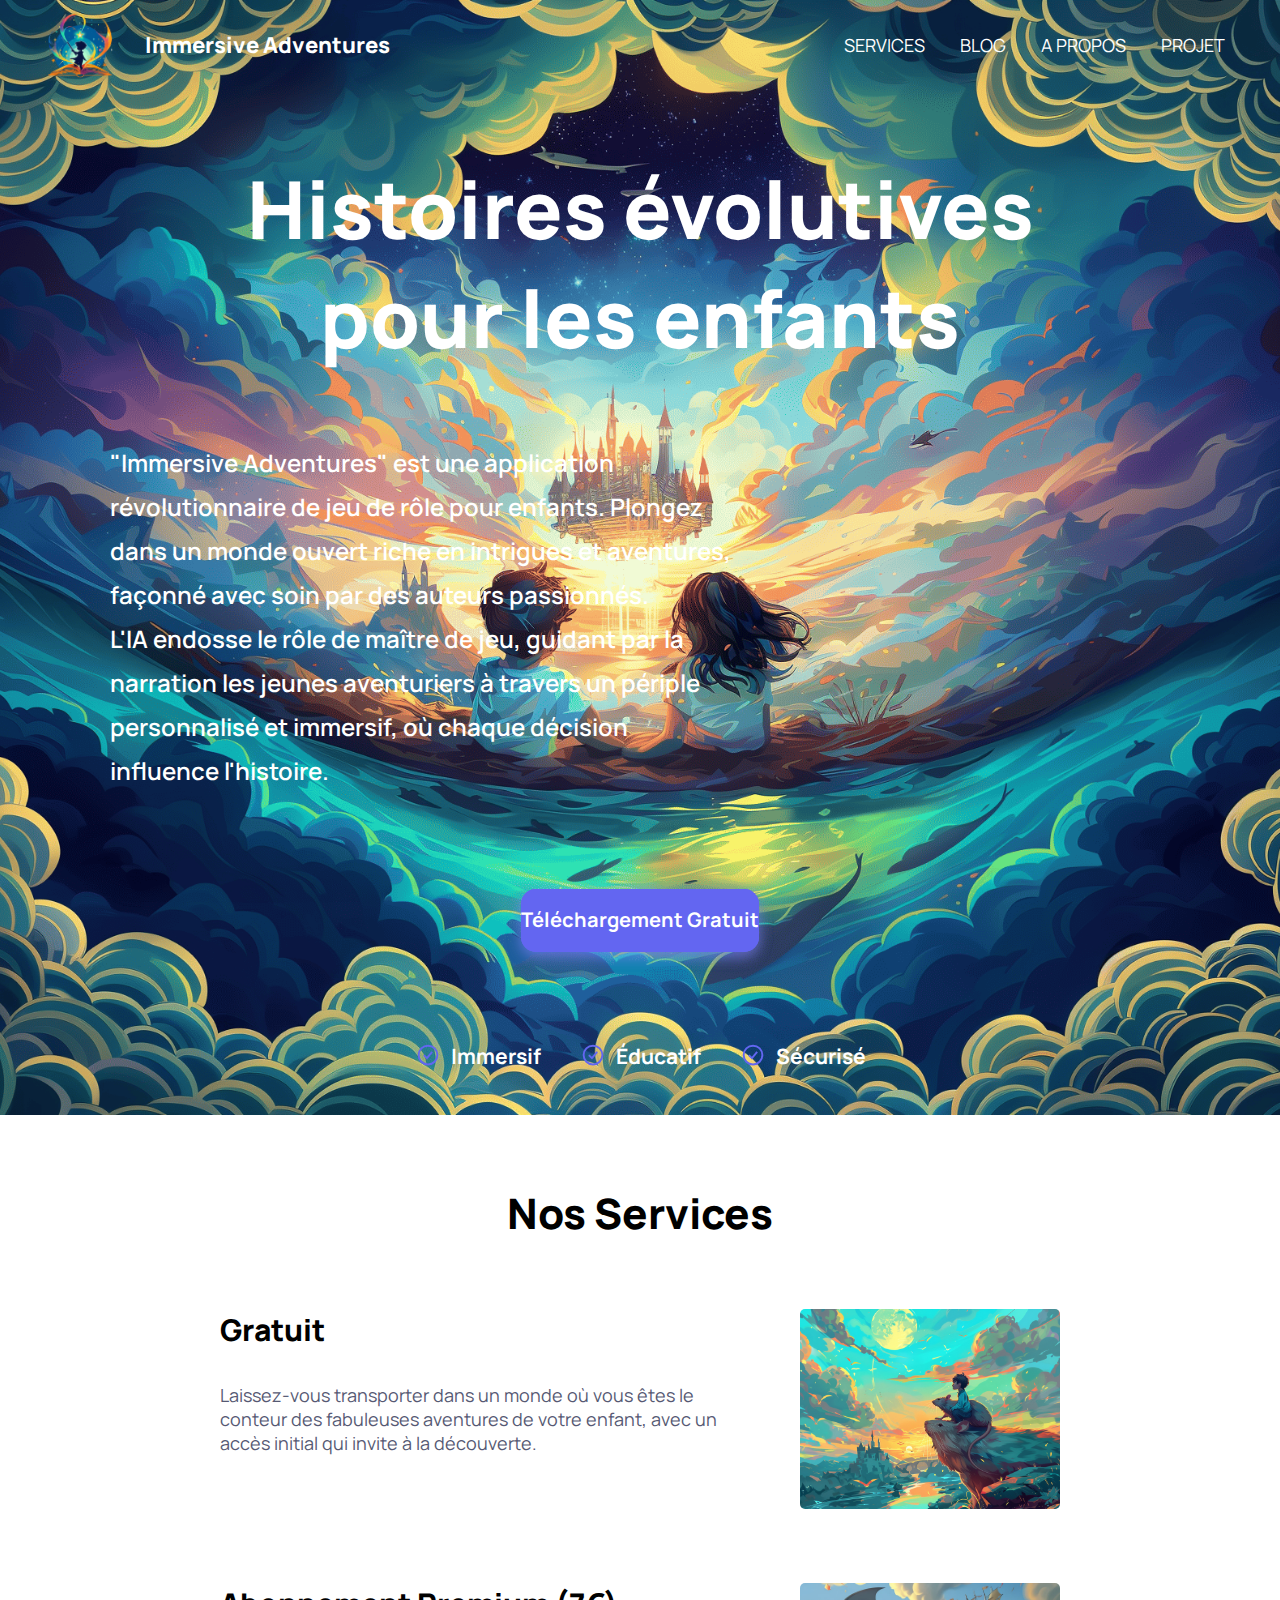
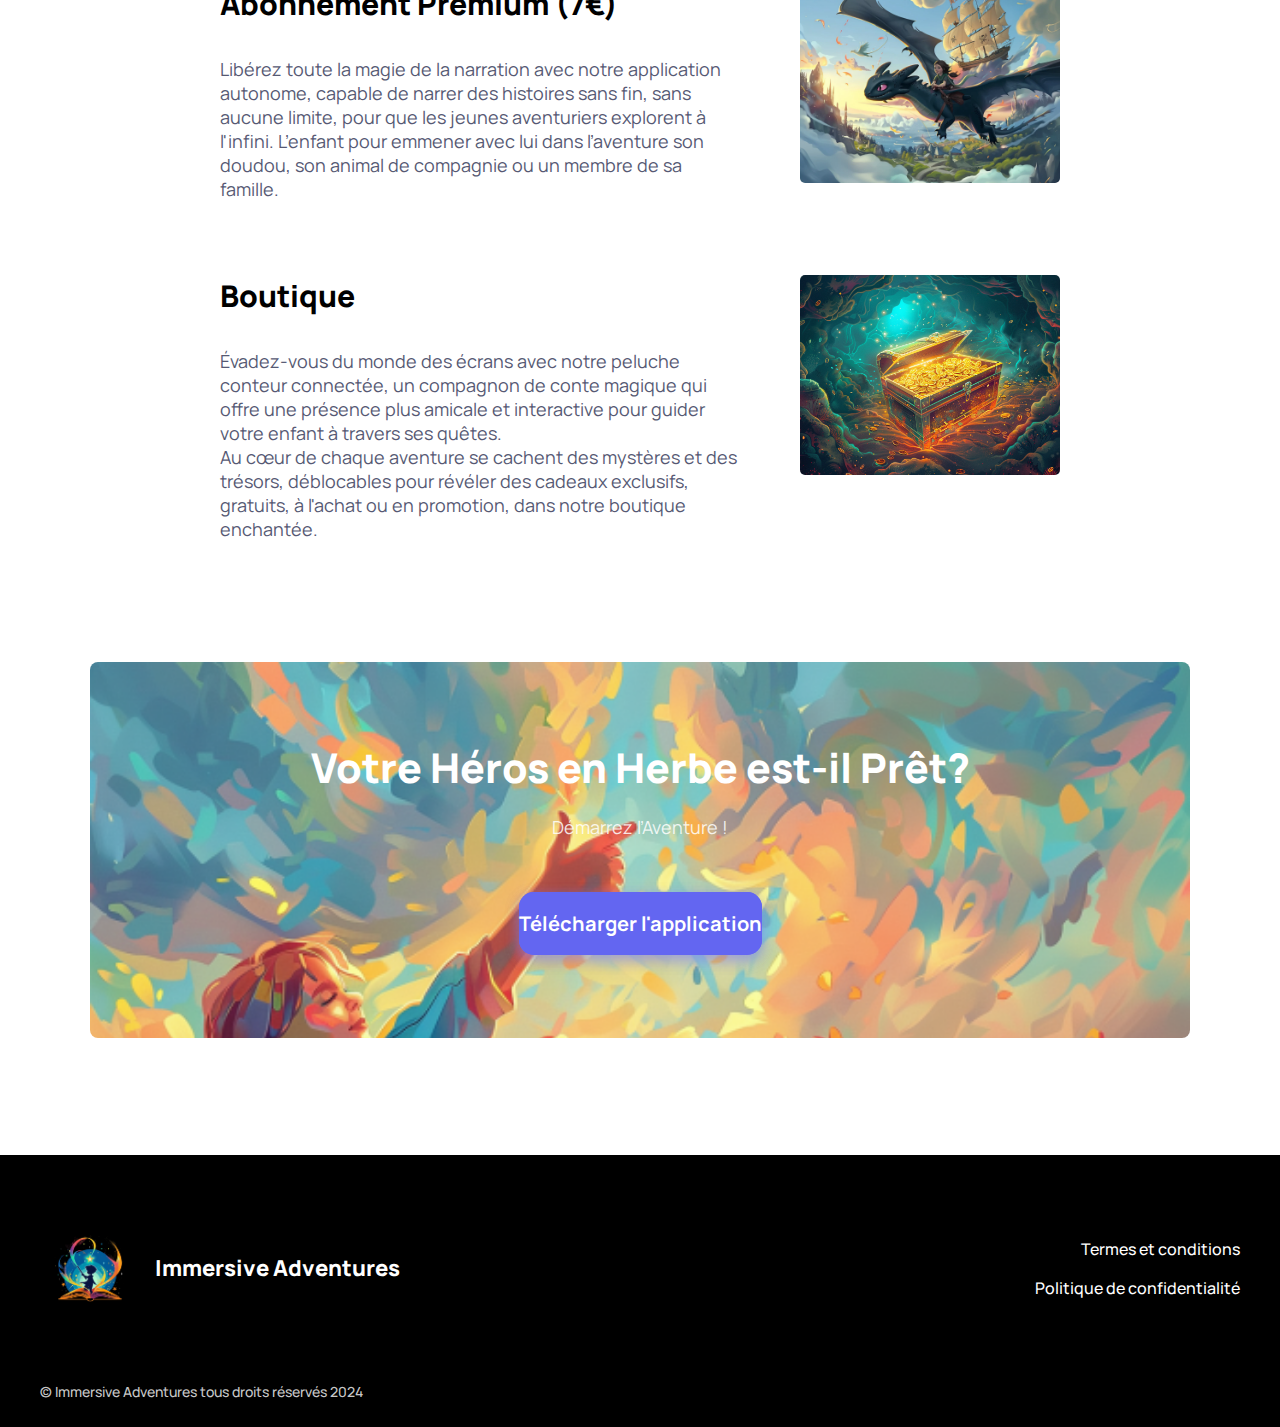
<file: index.html>
<!DOCTYPE html>
<html>
  <head>
    <meta charset="utf-8" />
    <meta name="viewport" content="initial-scale=1, width=device-width" />
    <title>Immersive Adventures : Histoires pour Enfants dans un Univers Immersif </title>
    <meta name="description" content="">
    <link rel="stylesheet" href="./global.css" />
    <link rel="stylesheet" href="./index.css" />
    <script src="content.js"></script>
    <link
      rel="stylesheet"
      href="https://fonts.googleapis.com/css2?family=Manrope:wght@300;400;500;600;700;800&display=swap"
    />
  </head>
  <body>
      <div class="headingframe">
        <div id="header"></div>
        <div class="headingcontent">
          <h1 class="titre">
            <span>Histoires évolutives</span><br>
            <span>pour les enfants</span>
          </h1>
          <div class="sous-titre">
            <span class="texte-accroche-gras">
              "Immersive Adventures" est une application révolutionnaire de jeu de rôle pour enfants.
              Plongez dans un monde ouvert riche en intrigues et aventures, façonné avec soin par des auteurs passionnés.<br> 
              L'IA endosse le rôle de maître de jeu, guidant par la narration les jeunes aventuriers à travers un périple personnalisé et immersif, où chaque décision influence l'histoire.
            </span>
          </div>
          <div class="button-frame">
            <a href="https://www.upr.fr/faire-un-don/" class="boutoncontact">
             <button class="boutoncontact">
               <b class="contactez-nous">Téléchargement Gratuit</b>
             </button>
            </a>
          </div>
        </div>
        <div class="details">
          <div class="detail">
            <img class="check-icon" alt="" src="./public/check.svg" />
            <h3>
            <div class="avantage">Immersif</div>
            </h3>
          </div>
          <div class="detail">
            <img class="check-icon" alt="" src="./public/check.svg" />
            <h3>
            <div class="avantage">Éducatif</div>
            </h3>
          </div>
          <div class="detail">
            <img class="check-icon" alt="" src="./public/check.svg" />
           <h3>
            <div class="avantage">Sécurisé</div>
          </h3>
          </div>
        </div>
      </div>
      <div class="conteneur-services" id="services">
        <h2 class="titre-services">Nos Services</h2>
        <div class="service">
          <div class="titre-et-texte-service">
            <h3 class="titre-service">Gratuit</h3>
            <div class="texte-service">
              Laissez-vous transporter dans un monde où vous êtes le conteur des fabuleuses aventures de votre enfant, avec un accès initial qui invite à la découverte.
            </div>
          </div>
          <img
            class="image-service"
            alt=""
            src="./public/service@2x.png"
          />
        </div>
        <div class="service">
          <div class="titre-et-texte-service">
            <h3 class="titre-service">Abonnement Premium (7€)</h3>
            <div class="texte-service">
              Libérez toute la magie de la narration avec notre application autonome, capable de narrer des histoires sans fin, sans aucune limite, pour que les jeunes aventuriers explorent à l'infini. L’enfant pour emmener avec lui dans l’aventure son doudou, son animal de compagnie ou un membre de sa famille.
            </div>
          </div>
          <img
            class="image-service"
            alt=""
            src="./public/service@3x.png"
          />
        </div>
        <div class="service">
          <div class="titre-et-texte-service">
            <h3 class="titre-service">Boutique</h3>
            <div class="texte-service">
              Évadez-vous du monde des écrans avec notre peluche conteur connectée, un compagnon de conte magique qui offre une présence plus amicale et interactive pour guider votre enfant à travers ses quêtes.<br>
              Au cœur de chaque aventure se cachent des mystères et des trésors, déblocables pour révéler des cadeaux exclusifs, gratuits, à l'achat ou en promotion, dans notre boutique enchantée.

            </div>
          </div>
          <img
            class="image-service"
            alt=""
            src="./public/service@4x.png"
          />
        </div>
      </div>
      <div class="contactus">
        <div class="contactusframe">
          <h2 class="titre-contact">Votre Héros en Herbe est-il Prêt?
          </h2>
          <div class="text-contact">
            Démarrez l’Aventure !
          </div>
          <div class="button-frame">
            <a href="https://www.upr.fr/faire-un-don/" class="boutoncontact">
            <button class="boutoncontact">
              <b class="contactez-nous">Télécharger l'application</b>
            </button>
          </a>
          </div>
        </div>
      </div>
      <div class="space"></div>
      <div id="footer"></div>
  </body>
</html>
</file>
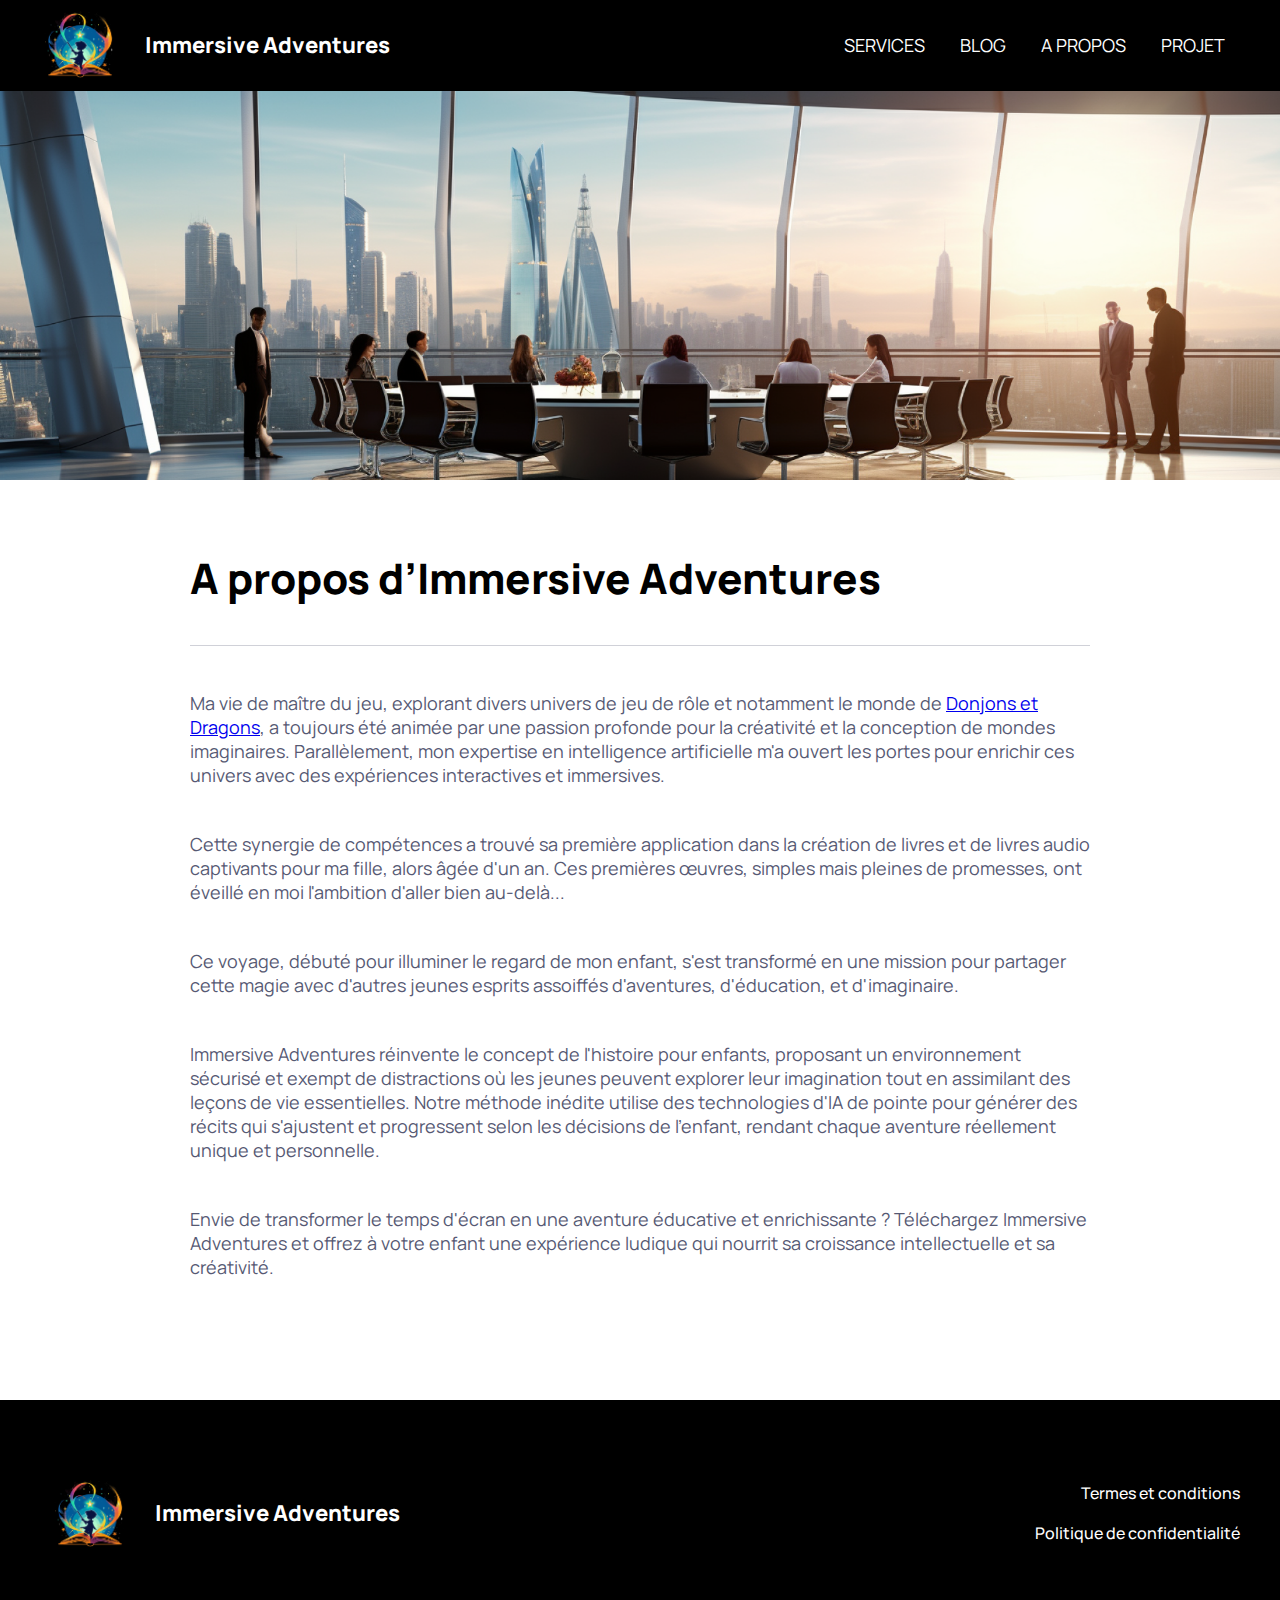
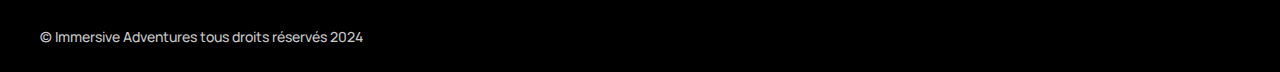
<file: a-propos.html>
<!DOCTYPE html>
<html>
  <head>
    <meta charset="utf-8" />
    <meta name="viewport" content="initial-scale=1, width=device-width" />
    <title>A propos d'Immersive Adventures</title>
    <meta name="description" content="">
    <link rel="stylesheet" href="./global.css" />
    <link rel="stylesheet" href="./a-propos.css" />
    <script src="content.js"></script>
    <link
      rel="stylesheet"
      href="https://fonts.googleapis.com/css2?family=Manrope:wght@300;400;500;600;700;800&display=swap"
    />
  </head>
  <body>
      <div class="header-and-frame">
        <div class="headingframe1">
          <div id="header"></div>
        </div>
        <img class="banniere-a-propos" alt="" src="./public/imageabout@2x.png" />
      </div>

      <div class="contenaire-a-propos">
        <h1 class="titre-a-propos">A propos d’Immersive Adventures</h1>
        <div class="ligne-separation"></div>
        <div class="contenu-a-propos">
              <p>Ma vie de maître du jeu, explorant divers univers de jeu de rôle et notamment le monde de <a href="https://dnd.wizards.com/fr">Donjons et Dragons</a>, a toujours été animée par une passion profonde pour la créativité et la conception de mondes imaginaires. 
                Parallèlement, mon expertise en intelligence artificielle m'a ouvert les portes
                pour enrichir ces univers avec des expériences interactives et immersives. </p>
              <p>Cette synergie de compétences a trouvé sa première application dans la création de livres et de livres audio captivants pour ma fille, alors âgée d'un an. 
                Ces premières œuvres, simples mais pleines de promesses, ont éveillé en moi l'ambition d'aller bien au-delà... </p>
                Ce voyage, débuté pour illuminer le regard de mon enfant, s'est transformé en une mission pour partager cette magie avec d'autres jeunes esprits assoiffés d'aventures, d'éducation, et d'imaginaire. </p>
              <p>Immersive Adventures réinvente le concept de l'histoire pour enfants, proposant un environnement sécurisé et exempt de distractions où les jeunes peuvent explorer leur imagination tout en assimilant des leçons de vie essentielles. 
                Notre méthode inédite utilise des technologies d'IA de pointe pour générer des récits qui s'ajustent et progressent selon les décisions de l'enfant, rendant chaque aventure réellement unique et personnelle.</p>
              <p>Envie de transformer le temps d'écran en une aventure éducative et enrichissante ? Téléchargez Immersive Adventures et offrez à votre enfant une expérience ludique qui nourrit sa croissance intellectuelle et sa créativité.</p>              
        </div>
      </div>
      <div id="footer"></div>
  </body>
</html>
<!-- Créé par Jonathan Roux - Utilisation interdite dans une autre formation -->
</file>
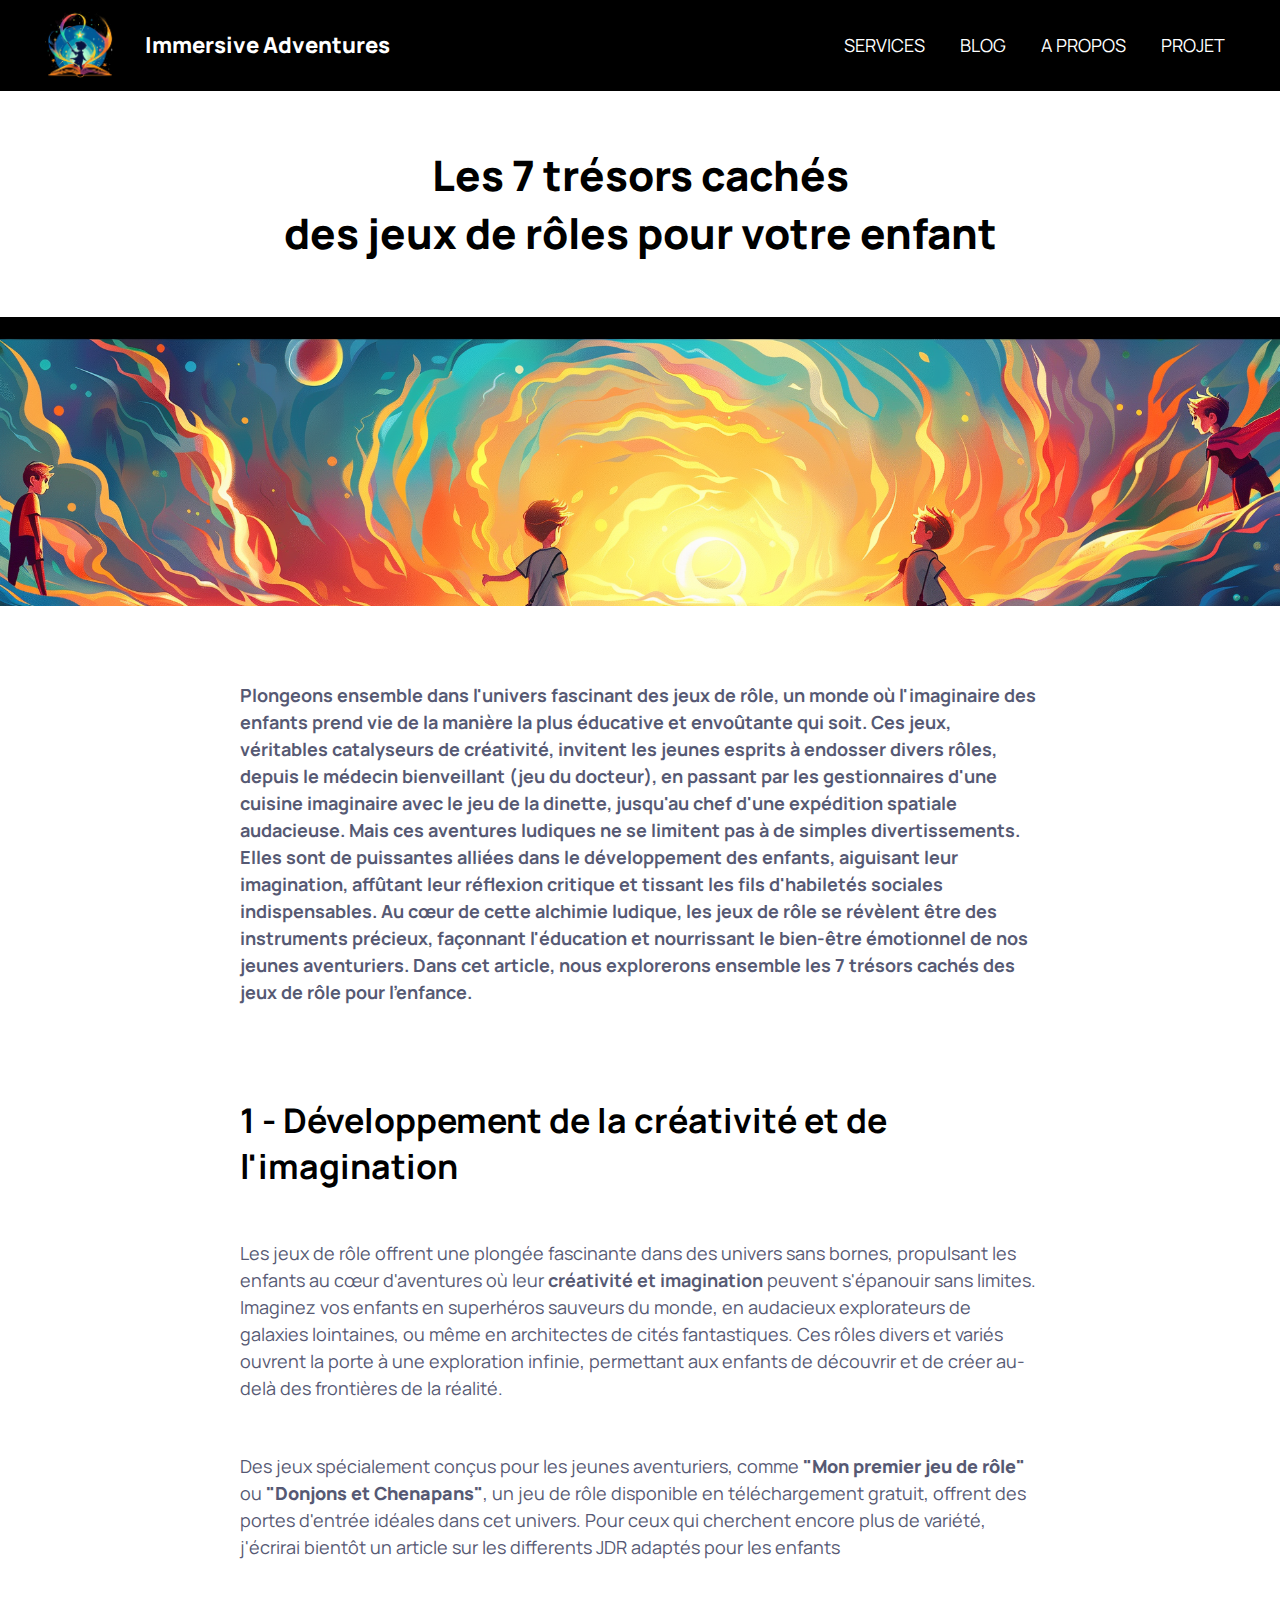
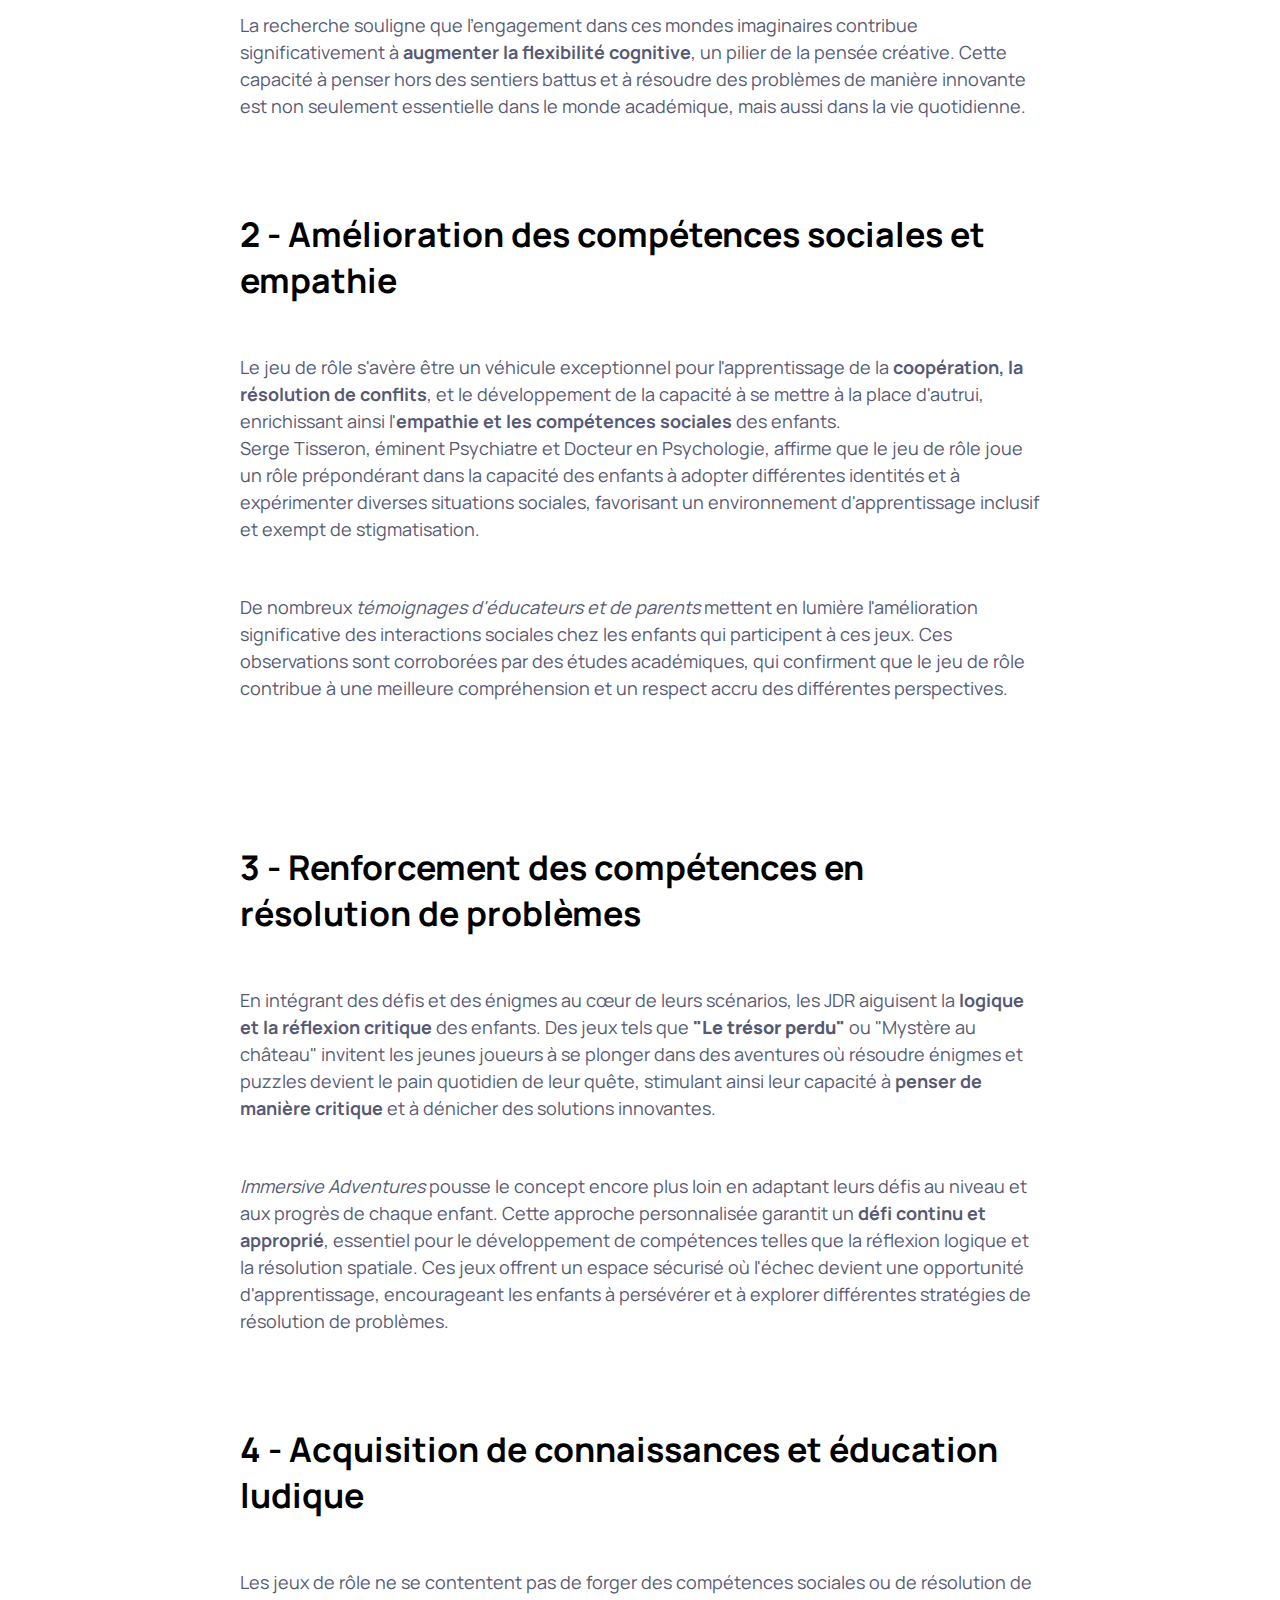
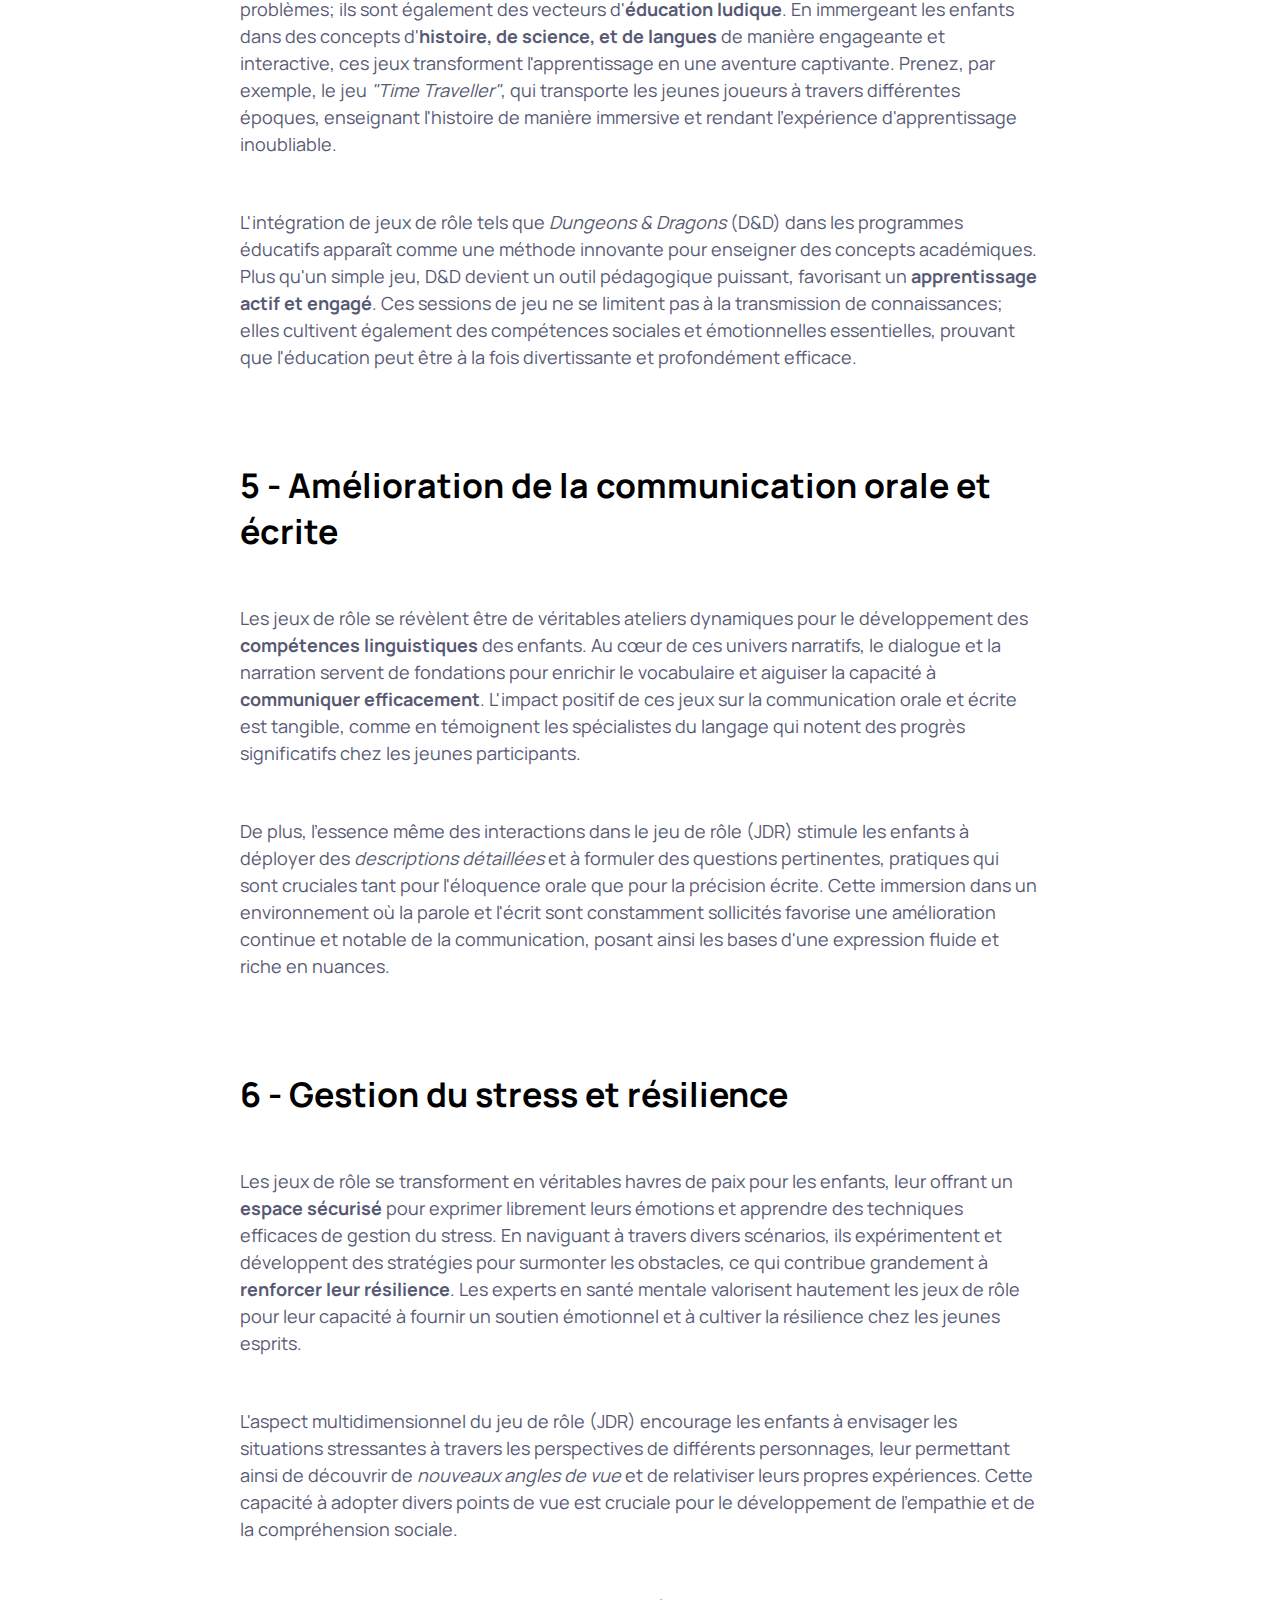
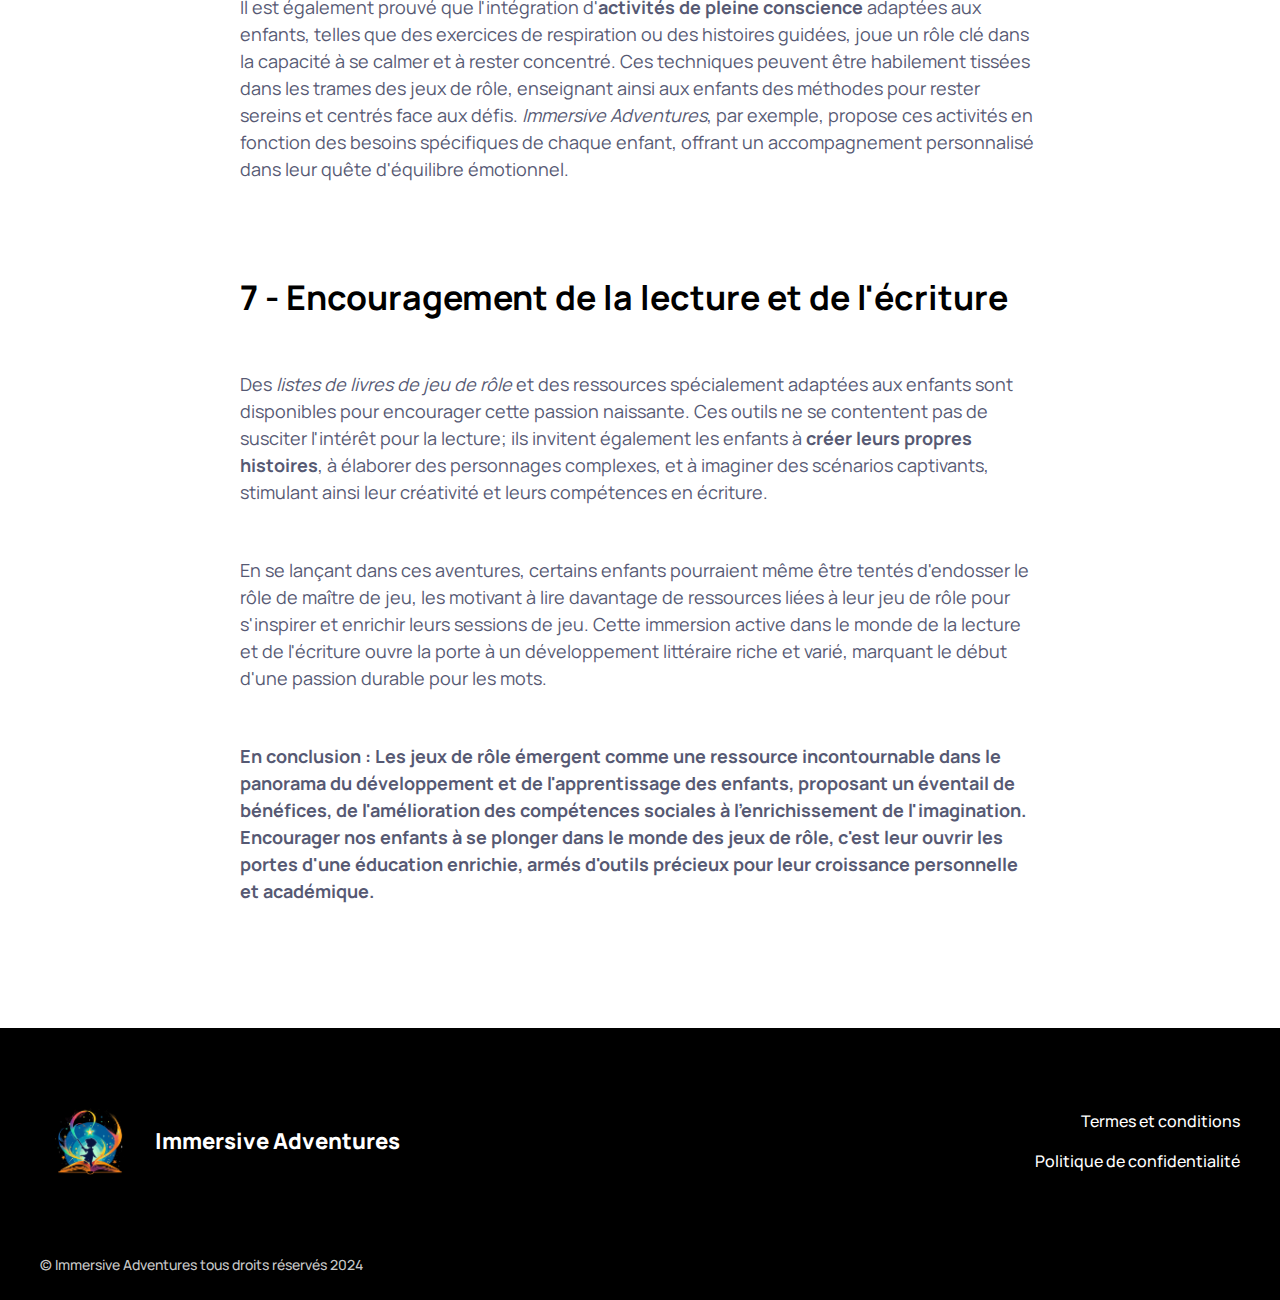
<file: article.html>
<!DOCTYPE html>
<html>
  <head>
    <meta charset="utf-8" />
    <meta name="viewport" content="initial-scale=1, width=device-width" />
    <title>7 bénéfices des jeux de rôles pour les enfants</title>
    <meta name="description" content="Le Jeu de rôle en éducation : découvrez comment cette approche dynamique transforme l'apprentissage des enfants. Boostant créativité, compétences sociales et résolution de problèmes, le jeu de rôle s'avère être un outil pédagogique puissant. Explorez avec nous les bénéfices variés pour le développement personnel et académique des jeunes.">
    <link rel="stylesheet" href="./global.css" />
    <link rel="stylesheet" href="./article.css" />
    <base target="_blank">
    <script src="content.js"></script>
    <link
      rel="stylesheet"
      href="https://fonts.googleapis.com/css2?family=Manrope:wght@300;400;500;600;700;800&display=swap"
    />

    <script type="application/ld+json">
      {
        "@context": "https://schema.org",
        "@type": "FAQPage",
        "mainEntity": [{
            "@type": "Question",
            "name": "Quels bénéfices apportent les jeux de rôle aux enfants ?",
            "acceptedAnswer": {
              "@type": "Answer",
              "text": "Ils stimulent l'imagination, développent les compétences sociales, améliorent la résolution de problèmes et les compétences linguistiques, et soutiennent l'éducation de manière ludique."
            }
          },
          {
            "@type": "Question",
            "name": "Les jeux de rôle peuvent-ils améliorer la créativité ?",
            "acceptedAnswer": {
              "@type": "Answer",
              "text": "Oui, en permettant aux enfants d'explorer des scénarios variés, ce qui augmente leur flexibilité cognitive."
            }
          },
          {
            "@type": "Question",
            "name": "Comment les jeux de rôle affectent-ils les compétences sociales ?",
            "acceptedAnswer": {
              "@type": "Answer",
              "text": "Ils favorisent la coopération, la résolution de conflits et développent l'empathie."
            }
          },
          {
            "@type": "Question",
            "name": "Les jeux de rôle aident-ils à résoudre des problèmes ?",
            "acceptedAnswer": {
              "@type": "Answer",
              "text": "Oui, en proposant des défis qui stimulent la logique et la réflexion critique."
            }
          },
          {
            "@type": "Question",
            "name": "Les jeux de rôle sont-ils éducatifs ?",
            "acceptedAnswer": {
              "@type": "Answer",
              "text": "Absolument, ils introduisent des concepts d'histoire, de science, et plus encore de manière engageante."
            }
          },
          {
            "@type": "Question",
            "name": "Quel est l'impact sur les compétences linguistiques ?",
            "acceptedAnswer": {
              "@type": "Answer",
              "text": "Ils enrichissent le vocabulaire et améliorent la capacité de communication."
            }
          },
          {
            "@type": "Question",
            "name": "Les jeux de rôle peuvent-ils gérer le stress ?",
            "acceptedAnswer": {
              "@type": "Answer",
              "text": "Oui, ils offrent un espace sécurisé pour l'expression émotionnelle et développent la résilience."
            }
          },
          {
            "@type": "Question",
            "name": "Encouragent-ils la lecture et l'écriture ?",
            "acceptedAnswer": {
              "@type": "Answer",
              "text": "Oui, en impliquant les enfants dans la création de contenus, ils stimulent l'intérêt pour la littérature."
            }
          }
        ]
      }      
    </script>
  </head>
  <body>
      <div class="headingframe2">
        <div id="header"></div>
      </div>
      <div class="titre1">
        <h1 class="titre-article">
          Les 7 trésors cachés<br>
           des jeux de rôles pour votre enfant
        </h1>
      </div>
      <img
        class="banniere-article"
        alt=""
        src="./public/imagearticle_placeholder@2x.png"
      />

      <div class="contenu">
        <p><b>Plongeons ensemble dans l'univers fascinant des jeux de rôle, un monde où l'imaginaire des enfants prend vie de la manière la plus éducative et envoûtante qui soit. Ces jeux, véritables catalyseurs de créativité, invitent les jeunes esprits à endosser divers rôles, depuis le médecin bienveillant (jeu du  docteur), en passant par les gestionnaires d'une cuisine imaginaire avec le jeu de la dinette, jusqu'au chef d'une expédition spatiale audacieuse. Mais ces aventures ludiques ne se limitent pas à de simples divertissements. Elles sont de puissantes alliées dans le développement des enfants, aiguisant leur imagination, affûtant leur réflexion critique et tissant les fils d'habiletés sociales indispensables. Au cœur de cette alchimie ludique, les jeux de rôle se révèlent être des instruments précieux, façonnant l'éducation et nourrissant le bien-être émotionnel de nos jeunes aventuriers. Dans cet article, nous explorerons ensemble les 7 trésors cachés des jeux de rôle pour l'enfance.</b></p>

        <h2 id="les 7 avantages des jeux de rôles sur les enfants">1 - Développement de la créativité et de l'imagination</h2>
     
        <p>Les jeux de rôle offrent une plongée fascinante dans des univers sans bornes, propulsant les enfants au cœur d'aventures où leur <strong>créativité et imagination</strong> peuvent s'épanouir sans limites. Imaginez vos enfants en superhéros sauveurs du monde, en audacieux explorateurs de galaxies lointaines, ou même en architectes de cités fantastiques. Ces rôles divers et variés ouvrent la porte à une exploration infinie, permettant aux enfants de découvrir et de créer au-delà des frontières de la réalité.</p>
        <p>Des jeux spécialement conçus pour les jeunes aventuriers, comme <a href="https://www.gameontabletop.com/cf1991/mon-premier-jeu-de-role.html" target="_blank">"Mon premier jeu de rôle"</a> ou <a href="https://gusandco.net/wp-content/uploads/2022/04/donjons_et_chenapans-1.pdf" target="_blank">"Donjons et Chenapans"</a>, un jeu de rôle disponible en téléchargement gratuit, offrent des portes d'entrée idéales dans cet univers. Pour ceux qui cherchent encore plus de variété, j'écrirai bientôt un article sur les differents JDR adaptés pour les enfants</p>
        <p>La recherche souligne que l'engagement dans ces mondes imaginaires contribue significativement à <strong>augmenter la flexibilité cognitive</strong>, un pilier de la pensée créative. Cette capacité à penser hors des sentiers battus et à résoudre des problèmes de manière innovante est non seulement essentielle dans le monde académique, mais aussi dans la vie quotidienne.</p>
        
        <h2>2 - Amélioration des compétences sociales et empathie</h2>
<p>Le jeu de rôle s'avère être un véhicule exceptionnel pour l'apprentissage de la <strong>coopération, la résolution de conflits</strong>, et le développement de la capacité à se mettre à la place d'autrui, enrichissant ainsi l'<strong>empathie et les compétences sociales</strong> des enfants.<br> 
  Serge Tisseron, éminent Psychiatre et Docteur en Psychologie, affirme que le jeu de rôle joue un rôle prépondérant dans la capacité des enfants à adopter différentes identités et à expérimenter diverses situations sociales, favorisant un environnement d'apprentissage inclusif et exempt de stigmatisation.</p>
<p>De nombreux <em>témoignages d'éducateurs et de parents</em> mettent en lumière l'amélioration significative des interactions sociales chez les enfants qui participent à ces jeux. Ces observations sont corroborées par des études académiques, qui confirment que le jeu de rôle contribue à une meilleure compréhension et un respect accru des différentes perspectives.<p>

  <h2>3 - Renforcement des compétences en résolution de problèmes</h2>
  <p>En intégrant des défis et des énigmes au cœur de leurs scénarios, les JDR aiguisent la <strong>logique et la réflexion critique</strong> des enfants. Des jeux tels que <a href="https://www.missivemystere.fr/products/le-tresor-perdu" target="_blank">"Le trésor perdu"</a> ou "Mystère au château" invitent les jeunes joueurs à se plonger dans des aventures où résoudre énigmes et puzzles devient le pain quotidien de leur quête, stimulant ainsi leur capacité à <strong>penser de manière critique</strong> et à dénicher des solutions innovantes.</p>
  <p><em>Immersive Adventures</em> pousse le concept encore plus loin en adaptant leurs défis au niveau et aux progrès de chaque enfant. Cette approche personnalisée garantit un <strong>défi continu et approprié</strong>, essentiel pour le développement de compétences telles que la réflexion logique et la résolution spatiale. Ces jeux offrent un espace sécurisé où l'échec devient une opportunité d'apprentissage, encourageant les enfants à persévérer et à explorer différentes stratégies de résolution de problèmes.</p>
  
<h2>4 - Acquisition de connaissances et éducation ludique</h2>
<p>Les jeux de rôle ne se contentent pas de forger des compétences sociales ou de résolution de problèmes; ils sont également des vecteurs d'<strong>éducation ludique</strong>. En immergeant les enfants dans des concepts d'<strong>histoire, de science, et de langues</strong> de manière engageante et interactive, ces jeux transforment l'apprentissage en une aventure captivante. Prenez, par exemple, le jeu <em>"Time Traveller"</em>, qui transporte les jeunes joueurs à travers différentes époques, enseignant l'histoire de manière immersive et rendant l'expérience d'apprentissage inoubliable.</p>
<p>L'intégration de jeux de rôle tels que <em>Dungeons & Dragons</em> (D&D) dans les programmes éducatifs apparaît comme une méthode innovante pour enseigner des concepts académiques. Plus qu'un simple jeu, D&D devient un outil pédagogique puissant, favorisant un <strong>apprentissage actif et engagé</strong>. Ces sessions de jeu ne se limitent pas à la transmission de connaissances; elles cultivent également des compétences sociales et émotionnelles essentielles, prouvant que l'éducation peut être à la fois divertissante et profondément efficace.</p>

<h2>5 - Amélioration de la communication orale et écrite</h2>
<p>Les jeux de rôle se révèlent être de véritables ateliers dynamiques pour le développement des <strong>compétences linguistiques</strong> des enfants. Au cœur de ces univers narratifs, le dialogue et la narration servent de fondations pour enrichir le vocabulaire et aiguiser la capacité à <strong>communiquer efficacement</strong>. L'impact positif de ces jeux sur la communication orale et écrite est tangible, comme en témoignent les spécialistes du langage qui notent des progrès significatifs chez les jeunes participants.</p>
<p>De plus, l'essence même des interactions dans le jeu de rôle (JDR) stimule les enfants à déployer des <em>descriptions détaillées</em> et à formuler des questions pertinentes, pratiques qui sont cruciales tant pour l'éloquence orale que pour la précision écrite. Cette immersion dans un environnement où la parole et l'écrit sont constamment sollicités favorise une amélioration continue et notable de la communication, posant ainsi les bases d'une expression fluide et riche en nuances.</p>

<h2>6 - Gestion du stress et résilience</h2>
<p>Les jeux de rôle se transforment en véritables havres de paix pour les enfants, leur offrant un <strong>espace sécurisé</strong> pour exprimer librement leurs émotions et apprendre des techniques efficaces de gestion du stress. En naviguant à travers divers scénarios, ils expérimentent et développent des stratégies pour surmonter les obstacles, ce qui contribue grandement à <strong>renforcer leur résilience</strong>. Les experts en santé mentale valorisent hautement les jeux de rôle pour leur capacité à fournir un soutien émotionnel et à cultiver la résilience chez les jeunes esprits.</p>
<p>L'aspect multidimensionnel du jeu de rôle (JDR) encourage les enfants à envisager les situations stressantes à travers les perspectives de différents personnages, leur permettant ainsi de découvrir de <em>nouveaux angles de vue</em> et de relativiser leurs propres expériences. Cette capacité à adopter divers points de vue est cruciale pour le développement de l'empathie et de la compréhension sociale.</p>
<p>Il est également prouvé que l'intégration d'<strong>activités de pleine conscience</strong> adaptées aux enfants, telles que des exercices de respiration ou des histoires guidées, joue un rôle clé dans la capacité à se calmer et à rester concentré. Ces techniques peuvent être habilement tissées dans les trames des jeux de rôle, enseignant ainsi aux enfants des méthodes pour rester sereins et centrés face aux défis. <em>Immersive Adventures</em>, par exemple, propose ces activités en fonction des besoins spécifiques de chaque enfant, offrant un accompagnement personnalisé dans leur quête d'équilibre émotionnel.</p>

<h2>7 - Encouragement de la lecture et de l'écriture</h2>
<p>Des <em>listes de livres de jeu de rôle</em> et des ressources spécialement adaptées aux enfants sont disponibles pour encourager cette passion naissante. Ces outils ne se contentent pas de susciter l'intérêt pour la lecture; ils invitent également les enfants à <strong>créer leurs propres histoires</strong>, à élaborer des personnages complexes, et à imaginer des scénarios captivants, stimulant ainsi leur créativité et leurs compétences en écriture.</p>
<p>En se lançant dans ces aventures, certains enfants pourraient même être tentés d'endosser le rôle de maître de jeu, les motivant à lire davantage de ressources liées à leur jeu de rôle pour s'inspirer et enrichir leurs sessions de jeu. Cette immersion active dans le monde de la lecture et de l'écriture ouvre la porte à un développement littéraire riche et varié, marquant le début d'une passion durable pour les mots.</p>

        <p><b>En conclusion : Les jeux de rôle émergent comme une ressource incontournable dans le panorama du développement et de l'apprentissage des enfants, proposant un éventail de bénéfices, de l'amélioration des compétences sociales à l'enrichissement de l'imagination. Encourager nos enfants à se plonger dans le monde des jeux de rôle, c'est leur ouvrir les portes d'une éducation enrichie, armés d'outils précieux pour leur croissance personnelle et académique.</b></p>
      </div>
      <div class="space"></div>
      <div id="footer"></div>
  </body>
</html>
<!-- Créé par Jonathan Roux - Utilisation interdite dans une autre formation -->
</file>
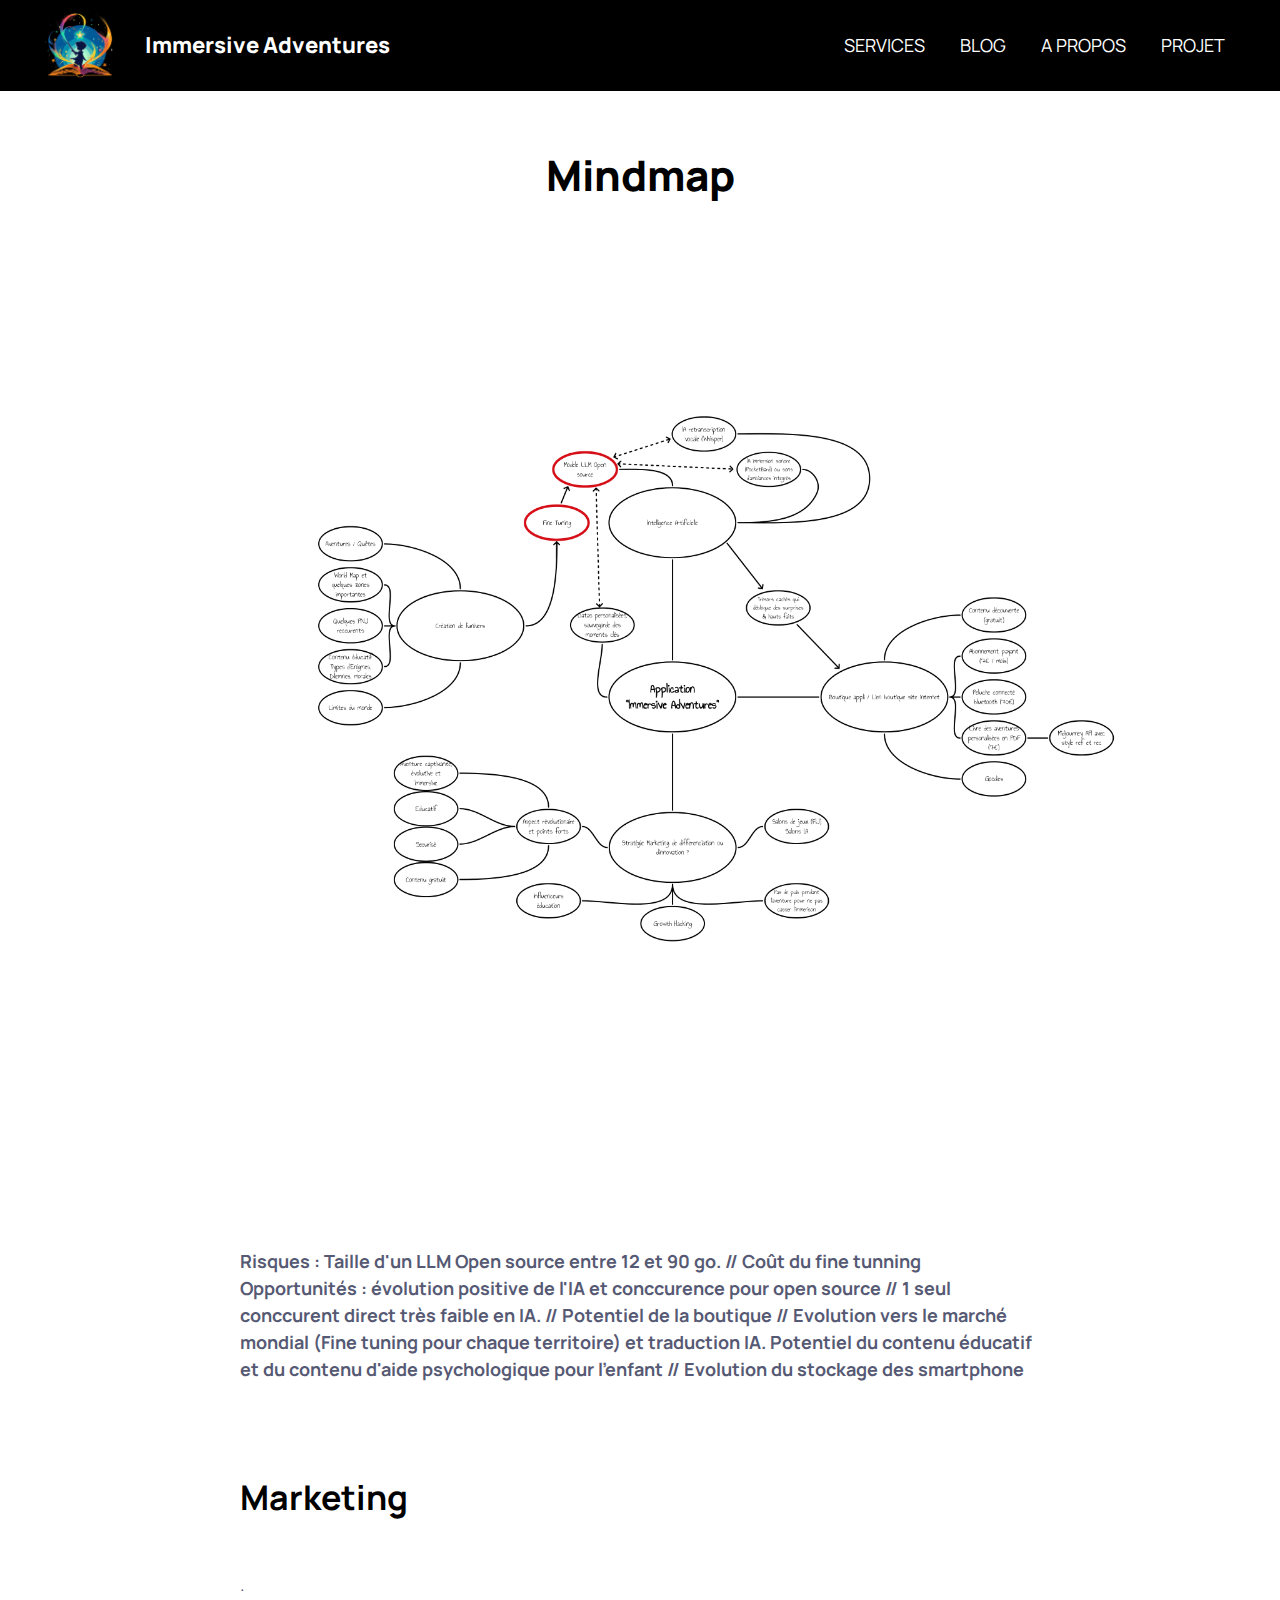
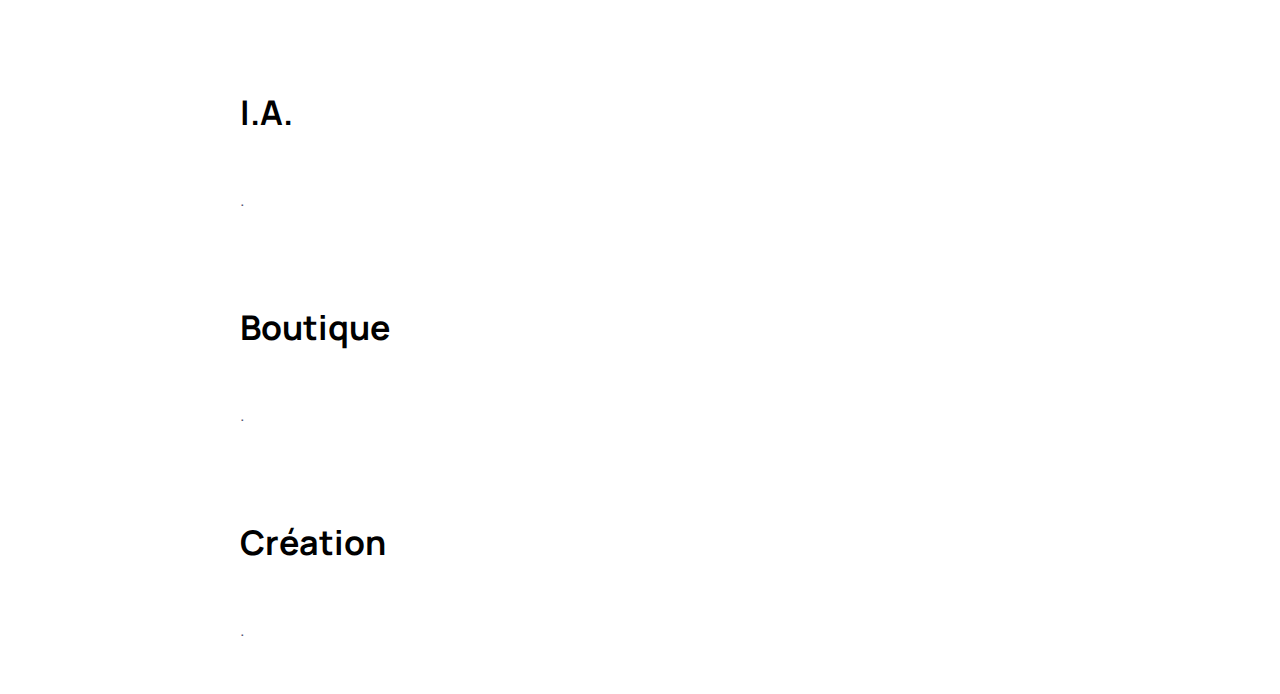
<file: projet.html>
<!DOCTYPE html>
<html>
  <head>
    <meta charset="utf-8" />
    <meta name="viewport" content="initial-scale=1, width=device-width" />
    <title>7 bénéfices des jeux de rôles pour les enfants</title>
    <meta name="description" content="La mind map du projet.">
    <link rel="stylesheet" href="./global.css" />
    <link rel="stylesheet" href="./article.css" />
    <base target="_blank">
    <script src="content.js"></script>
    <link
      rel="stylesheet"
      href="https://fonts.googleapis.com/css2?family=Manrope:wght@300;400;500;600;700;800&display=swap"
    />

  </head>
  <body>
      <div class="headingframe2">
        <div id="header"></div>
      </div>
      <div class="titre1">
        <h1 class="titre-article">
          Mindmap
           
        </h1>
      </div>
      <img
        class="banniere-projet"
        alt=""
        src="./public/projet.png"
        width="100%"
      />

      <div class="contenu">
        <p><b>Risques : Taille d'un LLM Open source entre 12 et 90 go. // Coût du fine tunning
        <br>Opportunités : évolution positive de l'IA et conccurence pour open source // 1 seul conccurent direct très faible en IA. // Potentiel de la boutique // Evolution vers le marché mondial (Fine tuning pour chaque territoire) et traduction IA. Potentiel du contenu éducatif et du contenu d'aide psychologique pour l'enfant // Evolution du stockage des smartphone  
        </b></p>

        <h2 id="projet mind map">Marketing</h2>
     
        <p>.</p>
        <h2 id="projet mind map">I.A.</h2>
     
        <p>.</p>
        <h2 id="projet mind map">Boutique</h2>
     
        <p>.</p>
        <h2 id="projet mind map">Création</h2>
     
        <p>.</p>
</file>
<file: global.css>
body {
  margin: 0;
  line-height: normal;
  display: flex;
  flex-direction: column;
  position: relative;
  background-color: var(--color-white);
  width: 100%;
  overflow-x: hidden;
  align-items: center;
  justify-content: flex-start;
  gap: var(--gap-mini);
  text-align: left;
  font-size: var(--font-size-3xl);
  color: var(--color-white);
  font-family: var(--font-manrope);
}

:root {

  /* Paramètres */
  --nom-marque: 'Immersive Adventures';
  --taille-logo: 100px;
  --fichier-logo: url("./public/logo@2x.png");

  /* fonts */
  --font-manrope: Manrope;

  /* font sizes */
  --font-size-sm: 14px;
  --font-size-base: 16px;
  --font-size-lg: 18px;
  --font-size-3xl: 22px;
  --font-size-xl: 20px;
  --font-size-10xl: 28px;
  --font-size-11xl: 30px;
  --font-size-23xl: 42px;
  --font-size-mini: 15px;
  --font-size-14xl: 33px;
  --font-size-15xl: 36px;

  /* Colors */
  --color-white: #fff;
  --color-black: #000;
  --color-gray-100: rgba(255, 255, 255, 0.8);
  --color-mediumslateblue: #6366f1;
  --color-slategray-100: #565973;

  /* Gaps */
  --gap-mini: 15px;
  --gap-3xs: 10px;
  --gap-sm: 14px;
  --gap-21xl: 40px;
  --gap-41xl: 60px;
  --gap-27xl: 46px;
  --gap-13xl: 32px;
  --gap-0: 0px;
  --gap-16xl: 35px;

  /* Paddings */
  --padding-lg: 18px;
  --padding-21xl: 40px;
  --padding-27xl: 46px;
  --padding-8xl: 27px;
  --padding-10xs: 3px;
  --padding-42xl: 61px;
  --padding-5xl: 24px;
  --padding-mini: 15px;
  --padding-31xl: 50px;

  /* border radiuses */
  --br-mini: 15px;
  --br-8xs: 5px;
}


h1 { 
  margin: 0;
  font-size: 50px;
}

h2, h3 {
  margin: 0;
}

.marque {
  position: relative;
  line-height: 168.6%;
  font-weight: 800;
}

.marque::after {
  content: var(--nom-marque);
}

.logo {
  flex: 1;
  display: flex;
  flex-direction: row;
  padding: 0 var(--padding-mini);
  align-items: center;
  justify-content: flex-start;
  gap: var(--gap-mini);
  text-decoration: none;
  color: white;
}

.logo-image {
  background-image: var(--fichier-logo);
  background-size: cover;
  width: var(--taille-logo);
  height: var(--taille-logo);
}

div.menu a {
  position: relative;
  line-height: 44px;
  cursor: pointer;
  text-decoration: none;
  color: var(--color-white);
}

div.menu a:hover {
  color: white;
}

.menu {
  display: flex;
  flex-direction: row;
  align-items: center;
}
.menu {
  padding: 0 var(--padding-21xl);
  justify-content: flex-end;
  gap: var(--gap-16xl);
  text-align: center;
  font-size: var(--font-size-lg);
  color: var(--color-slategray-100);
}

#header {
  display: flex;
  flex-direction: row;
  align-items: center;
  align-self: stretch;
  height: 42.6px;
  padding: 0 var(--padding-mini);
  box-sizing: border-box;
  justify-content: center;
}

.couleur-accent {
  color: var(--color-mediumslateblue);
}

.logo2 {
  flex: 1;
  display: flex;
  flex-direction: row;
  align-items: center;
  justify-content: flex-start;
  gap: var(--gap-mini);
}

.termes-et-conditions {
  margin: 0;
}
.termes-et-conditions-container {
  position: relative;
  font-size: var(--font-size-base);
  line-height: 245.1%;
  font-weight: 500;
  text-align: right;
}
.footercontent {
  align-self: stretch;
  display: flex;
  flex-direction: row;
  padding: var(--padding-27xl) 0;
  align-items: center;
  justify-content: flex-start;
  gap: var(--gap-sm);
}

.ai-marketing-droits {
  position: relative;
  font-size: var(--font-size-sm);
  line-height: 245.1%;
  font-weight: 500;
  color: var(--color-gray-100);
  text-align: center;
}

.ai-marketing-droits::before {
  content: '© ' var(--nom-marque)
}

#footer {
  display: flex;
  flex-direction: column;
  align-self: stretch;
  background-color: var(--color-black);
  padding: var(--padding-lg) var(--padding-21xl);
  align-items: flex-start;
  justify-content: center;
  gap: var(--gap-3xs);
}

.space {
  align-self: stretch;
  height: 42px;
}

@media screen and (max-width: 580px) {
  .footercontent,
  .logo2 {
    align-items: center;
    justify-content: flex-start;
  }
  .logo2 {
    flex-direction: row;
    gap: var(--gap-mini);
    flex: unset;
    align-self: stretch;
  }
  .footercontent {
    flex-direction: column;
    gap: var(--gap-21xl);
  }
}

@media screen and (max-width: 620px) {
  .logo {
    flex-direction: row;
    gap: var(--gap-mini);
    align-items: center;
    justify-content: flex-start;
    flex: unset;
    align-self: stretch;
  }
  .menu {
    display: none;
  }
  
  #header {
    flex-direction: column;
    gap: var(--gap-0);
    align-items: center;
    justify-content: center;
  }
}

@media screen and (max-width: 960px) {
  .ai-marketing {
    font-size: var(--font-size-xl);
  }
}
</file>
<file: index.css>
.titre {
  position: relative;
  font-weight: 800;
  display: block;
  max-width: 900px;
  font-size: 80px;
  text-align: center;
  margin: auto;
}
.texte-accroche {
  font-weight: 300;
}
.sous-titre {
  flex: auto;
  padding: 0 15px; 
  text-align: justify;
}
.texte-accroche-gras {
  display: flex;
  flex-direction: column;
  align-items: flex-start;
  align-self: stretch;
  padding: 20px;
  text-align: left;
  font-weight: 600;
  color: var(--color-white);
  width: 100%;
}
.contactez-nous,
.sous-titre {
  position: relative;
}
.sous-titre {
  font-size: 24px;
  line-height: 44px;
  display: inline-block;
  max-width: 627px;
  color: var(--color-slategray-100);
}
.contactez-nous {
  flex: auto;
  font-size: var(--font-size-xl);
  line-height: 168.6%;
  display: flex;
  font-family: var(--font-manrope);
  color: var(--color-white);
  text-align: center;
  align-items: center;
  justify-content: center;
}
.boutoncontact {
  display: flex;
  flex-direction: column;
  align-items: center;
}
.button-frame {
  display: flex;
  justify-content: center;
  width: 100%;
  margin: 0 auto;
}
.headingcontent {
  display: flex;
  flex-direction: column;
  align-items: center;
}
.boutoncontact {
  cursor: pointer;
  border: 0;
  padding: 0;
  background-color: var(--color-mediumslateblue);
  align-self: stretch;
  border-radius: var(--br-mini);
  box-shadow: 0 5px 14px rgba(126, 128, 245, 0.4);
  height: 63px;
  justify-content: center;
}
.button-frame{
  display: flex;
  justify-content: center;
  width: 100%;
}
.headingcontent {
  justify-content: center;
}
.button-frame {
  display: flex;
  justify-content: center;
  width: 100%;
  width: 299px;
  padding: var(--padding-8xl) var(--padding-10xs) 0;
  box-sizing: border-box;
}
.headingcontent {
  display: flex;
  flex-direction: column;
  align-items: flex-start;
  align-self: stretch;
  padding: 0 75px;
  gap: 49px;
  text-align: center;
  font-size: 80px;
}
.check-icon {
  position: relative;
  width: 26px;
  height: 30px;
}
.avantage {
  position: relative;
  line-height: 168.6%;
}
.detail {
  align-self: stretch;
  display: flex;
  flex-direction: row;
  flex-wrap: wrap;
  align-items: flex-start;
  justify-content: center;
  gap: var(--gap-3xs);
}
.details,
.headingframe {
  align-self: stretch;
  display: flex;
}
.details {
  flex-direction: row;
  flex-wrap: wrap;
  padding: 0 20px 17px;
  align-items: flex-start;
  justify-content: center;
  gap: 39px;
  font-size: var(--font-size-lg);
  color: var(--color-white);
}
.headingframe {
  flex-direction: column;
  padding: var(--padding-5xl) 0;
  align-items: center;
  justify-content: flex-start;
  gap: 87px;
  background-image: url(./public/headingframe@3x.png);
  background-size: cover;
  background-repeat: no-repeat;
  background-position: top;
}
.titre-services {
  font-size: var(--font-size-23xl);
  line-height: 44px;
  font-weight: 800;
  text-align: center;
}
.texte-service,
.titre-services,
.titre-service {
  align-self: stretch;
  position: relative;
}
.titre-service {
  line-height: 42px;
  font-weight: 800;
  font-size: var(--font-size-11xl);
}
.texte-service {
  font-size: var(--font-size-lg);
  color: var(--color-slategray-100);
}
.titre-et-texte-service {
  flex: 1;
  display: flex;
  flex-direction: column;
  align-items: flex-start;
  justify-content: flex-start;
  gap: var(--gap-13xl);
}
.image-service {
  position: relative;
  border-radius: var(--br-8xs);
  width: 260px;
  height: 200px;
  object-fit: cover;
}
.service,
.conteneur-services {
  display: flex;
  align-items: flex-start;
  justify-content: flex-start;
}
.service {
  flex-direction: row;
  gap: var(--gap-41xl);
}
.conteneur-services {
  overflow: hidden;
  flex-direction: column;
  padding: var(--padding-42xl) 30px;
  box-sizing: border-box;
  gap: 74px;
  max-width: 900px;
  font-size: var(--font-size-11xl);
  color: var(--color-black);
}
.titre-contact {
  position: relative;
  line-height: 44px;
  font-weight: 800;
  font-size: 41px;
}
.text-contact {
  position: relative;
  font-size: var(--font-size-lg);
  line-height: 44px;
  color: rgba(255, 255, 255, 0.85);
}
.boutoncontact {
  text-decoration: none; /* Supprime le soulignement */
  color: inherit; /* Hérite de la couleur du texte environnant */
}
.contactus,
.contactusframe {
  display: flex;
  flex-direction: column;
  align-items: center;
  width: 100%;
}
.contactusframe {
  border-radius: 8px;
  padding: 83px 10px;
  box-sizing: border-box;
  justify-content: center;
  gap: 16px;
  background-image: url(./public/contactusframe@3x.png);
  background-size: cover;
  background-repeat: no-repeat;
  background-position: top;
  max-width: 1100px;
}
.contactus {
  padding: 45px var(--padding-21xl);
  justify-content: flex-start;
  text-align: center;
  font-size: 41px;
  width: 95%;
}

@media screen and (max-width: 960px) {
  .titre {
    font-size: 60px;
  }
  .sous-titre {
    font-size: var(--font-size-3xl);
    line-height: 40px;
  }
}

@media screen and (max-width: 750px) {
  .service {
    flex-direction:column-reverse;
    gap: var(--gap-27xl);
  }

  .service > img {
    width: 100%;
    margin-top: 20px;
    height: 300px;
  }

  .titre-services, .titre-contact {
    font-size: 35px;
  }
}


@media screen and (max-width: 580px) {
  .titre {
    font-size: 45px;
  }
  .sous-titre {
    line-height: 30px;
  }
  .contactez-nous,
  .sous-titre {
    font-size: var(--font-size-lg);
  }
  .boutoncontact {
    height: 55px;
  }
  .titre-et-texte-service {
    flex: unset;
    align-self: stretch;
  }
}
</file>
<file: a-propos.css>
div.contenu-a-propos p {
  margin-top: 0;
  margin-bottom: 45px;
}

.headingframe1 {
  align-self: stretch;
  display: flex;
}
.headingframe1 {
  background-color: var(--color-black);
  flex-direction: column;
  padding: var(--padding-5xl) 0;
  align-items: center;
  justify-content: flex-start;
}
.banniere-a-propos {
  max-width: 100%;
  overflow: hidden;
  height: 389px;
  flex-shrink: 0;
  object-fit: cover;
}
.banniere-a-propos,
.ligne-separation,
.titre-a-propos {
  align-self: stretch;
  position: relative;
}
.titre-a-propos {
  line-height: 44px;
  font-weight: 800;
  font-size: var(--font-size-23xl);
}
.ligne-separation {
  border-top: 1px solid rgba(86, 89, 115, 0.28);
  box-sizing: border-box;
  height: 1px;
  max-width: 900px;
}
.contenu-a-propos {
  align-self: stretch;
  position: relative;
  font-size: var(--font-size-lg);
  color: var(--color-slategray-100);
  display: inline-block;
  max-width: 900px;
}

.header-and-frame {
  display: flex;
  flex-direction: column;
  background-color: black;
  width: 100%;
}

.contenaire-a-propos {
  overflow: hidden;
  display: flex;
  flex-direction: column;
  padding: var(--padding-42xl) var(--padding-31xl);
  gap: 45px;
  font-size: var(--font-size-23xl);
  color: var(--color-black);
}

@media screen and (max-width: 960px) {
  .services2 {
    font-size: var(--font-size-mini);
  }
}
</file>
<file: article.css>
div.contenu p, li {
  font-size: var(--font-size-lg);
  color: var(--color-slategray-100);
}

table {
  border-collapse: collapse;
  margin-top: 15px;
  margin-bottom: 15px;
}

th, td {
  border: 1px solid #ddd;
}

th {
  font-weight: 800;
  background-color: #eaeff3;
}

th, td {
  padding: 15px;
  font-size: 16px;
  color: var(--color-slategray-100);
}

h2 {
  font-size: 34px;
  margin-top: 50px;
}

h3 {
  font-size: 22px;
  margin-top: 35px;
}

div.contenu a {
  color: var(--color-slategray-100);
  font-weight: 800;
  text-decoration: none;
}

div.contenu a:hover {
  opacity: 0.7;
}

ol {
  margin: 0;
}

li {
  margin-bottom: 35px;
}

div.contenu p {
  margin-top: 10px;
  margin-bottom: 0;
  line-height: 1.5em;
}

.services3 {
  position: relative;
  line-height: 44px;
}
.headingframe2 {
  align-self: stretch;
  display: flex;
  background-color: var(--color-black);
  flex-direction: column;
  padding: var(--padding-5xl) 0;
  align-items: center;
  justify-content: flex-start;
}
.titre-article {
  /*align-self: stretch;*/
  position: relative;
  font-weight: 800;
  display: flex;
  max-width: 900px;
  font-size: var(--font-size-23xl);
  text-align: center;
}
.titre1 {
  align-self: stretch;
  overflow: hidden;
  display: flex;
  flex-direction: column;
  padding: var(--padding-21xl) var(--padding-31xl);
  align-items: center;
  justify-content: flex-start;
  font-size: var(--font-size-23xl);
  color: var(--color-black);
}
.banniere-article {
  max-width: 100%;
  overflow: hidden;
  height: 289px;
  flex-shrink: 0;
  object-fit: cover;
}
.accroche,
.banniere-article,
.titre-paragraphe {
  align-self: stretch;
  position: relative;
}
.accroche {
  font-size: var(--font-size-xl);
}
.titre-paragraphe {
  line-height: 44px;
  font-weight: 800;
  display: flex;
  align-items: flex-end;
  height: 63px;
  flex-shrink: 0;
}
.contenu-paragraphe {
  align-self: stretch;
  position: relative;
  font-size: var(--font-size-lg);
  color: var(--color-slategray-100);
}

.contenu {
  /*align-self: stretch;*/
  flex: 1;
  display: flex;
  flex-direction: column;
  padding: 51px var(--padding-31xl);
  box-sizing: border-box;
  align-items: flex-start;
  justify-content: flex-start;
  gap: 41px;
  max-width: 900px;
  font-size: var(--font-size-14xl);
  color: var(--color-black);
}

@media screen and (max-width: 960px) {
  .services3 {
    font-size: var(--font-size-mini);
  }

  .titre1 {
    font-size: var(--font-size-15xl);
  }

  .contenu {
    font-size: var(--font-size-10xl);
  }

  .accroche {
    font-size: var(--font-size-lg);
  }

  .contenu-paragraphe {
    font-size: var(--font-size-base);
  }
}
</file>
